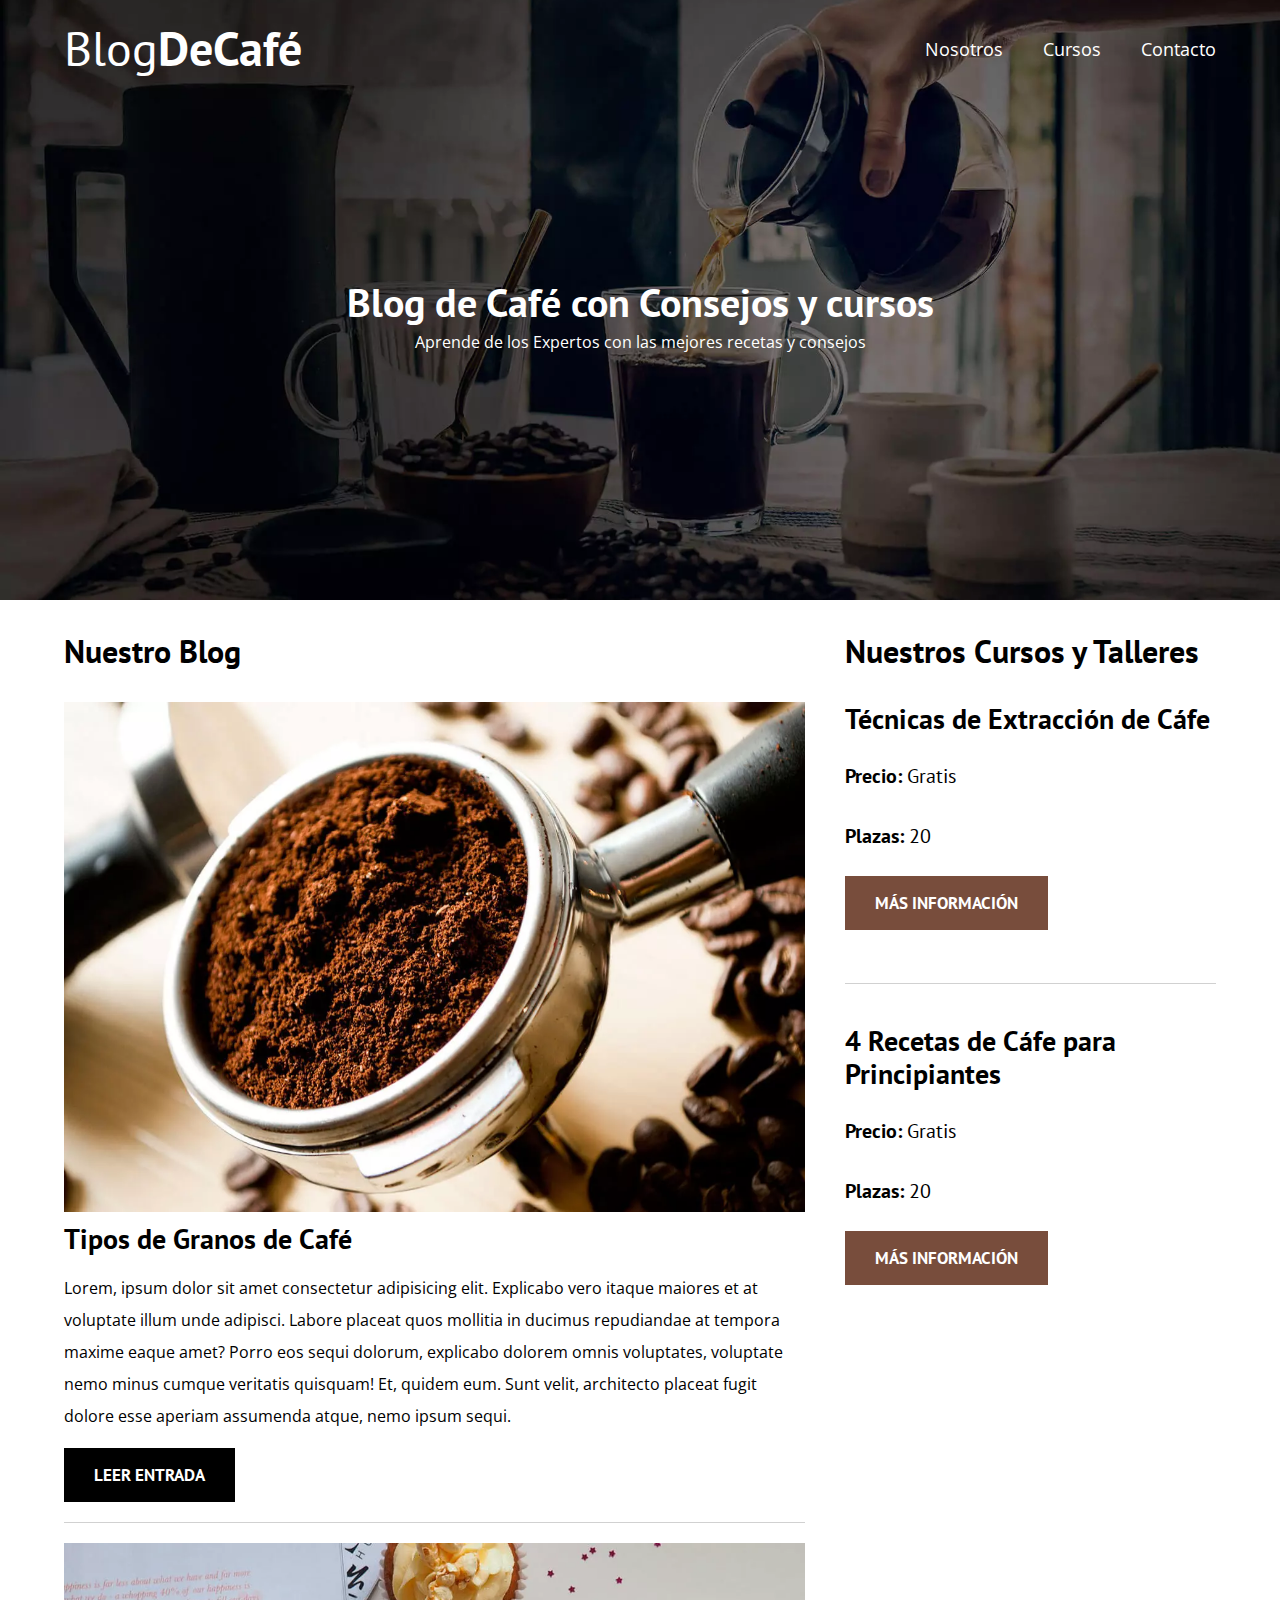
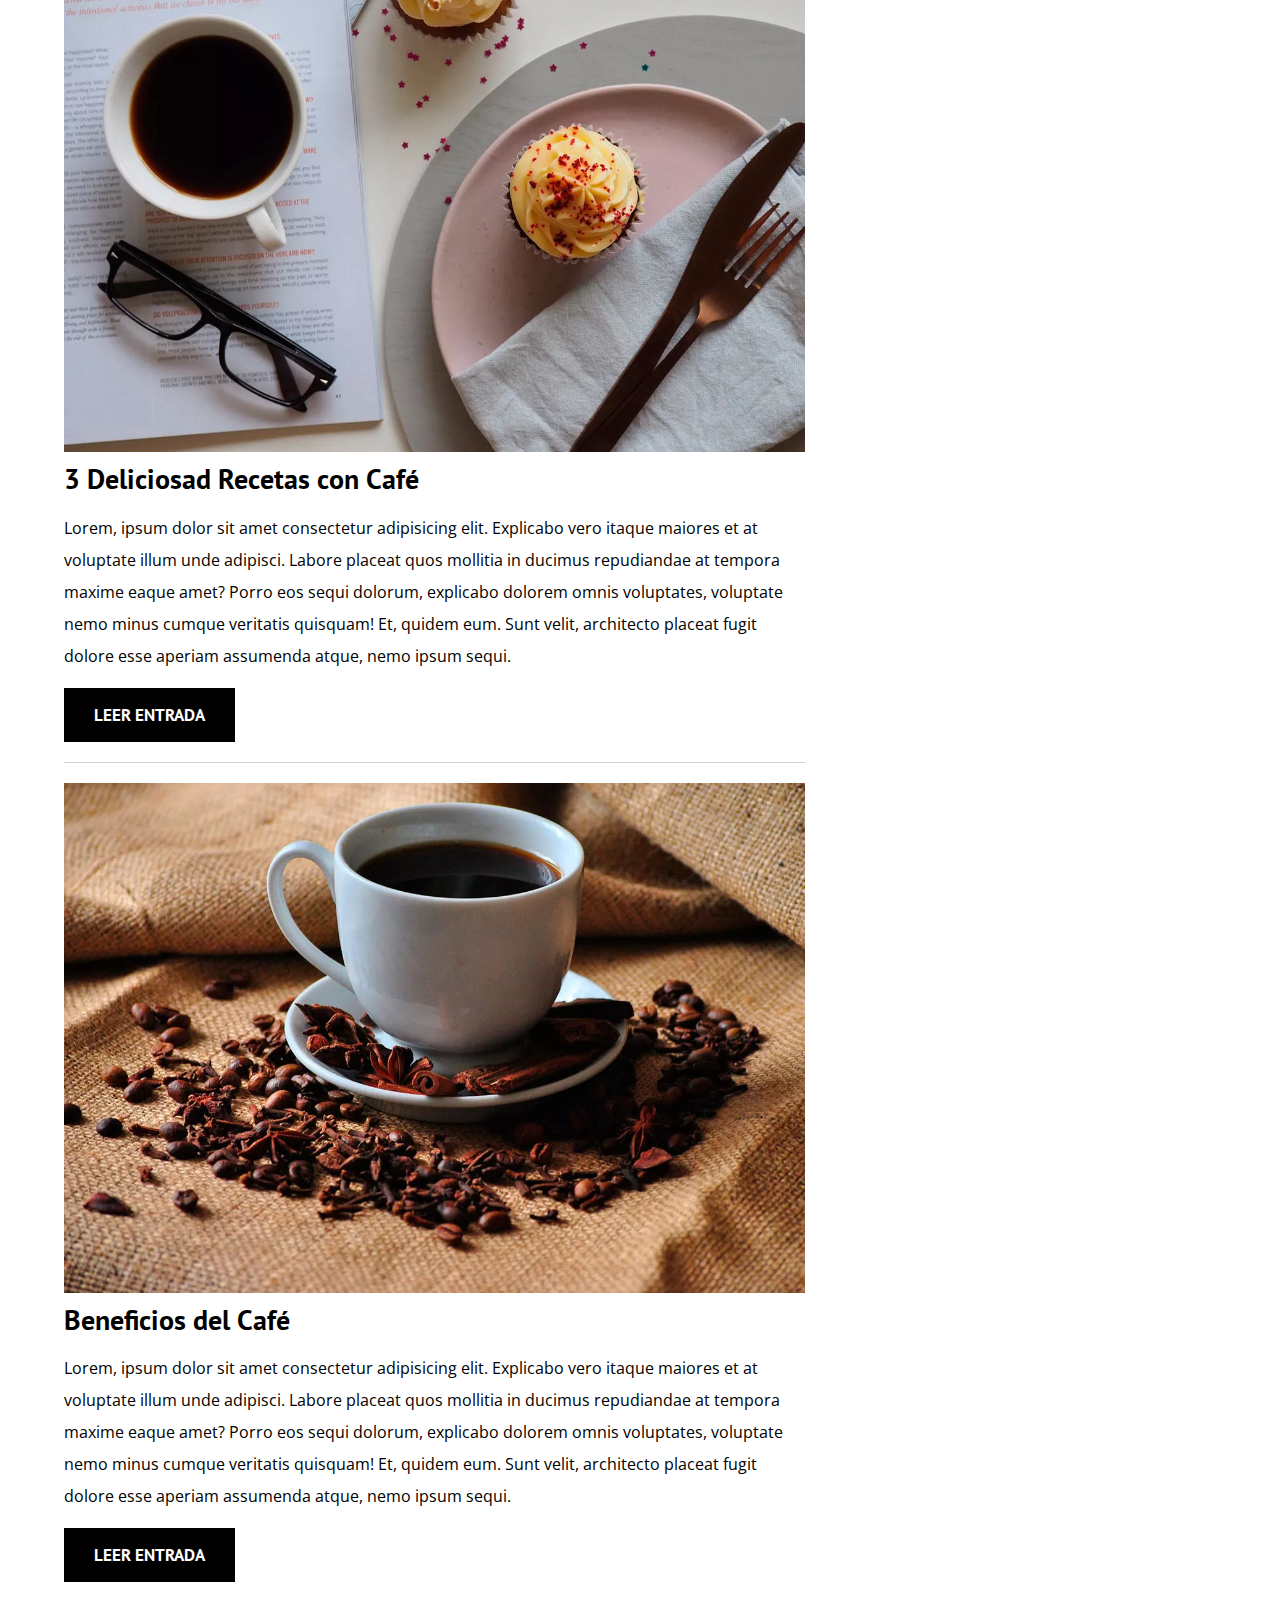
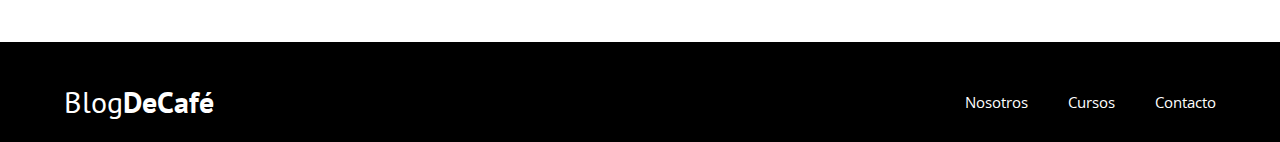
<file: index.html>
<!DOCTYPE html>
<html lang="en">
<head>
    <meta charset="UTF-8">
    <meta http-equiv="X-UA-Compatible" content="IE=edge">
    <meta name="viewport" content="width=device-width, initial-scale=1.0">
    <title>Blog de Café</title>
    <link rel="prefetch" href="nosotros.html" as="document">
    <link rel="preconnect" href="https://fonts.googleapis.com">
    <link rel="preconnect" href="https://fonts.gstatic.com" crossorigin>
    <link href="https://fonts.googleapis.com/css2?family=Open+Sans&family=PT+Sans:wght@400;700&display=swap" rel="stylesheet">
    <link rel="preload" href="https://fonts.googleapis.com/css2?family=Open+Sans&family=PT+Sans:wght@400;700&display=swap" crossorigin="crossorigin" as="font">
    <link rel="preload" href="css/normalize.css" as="stylesheet">
    <link rel="stylesheet" href="css/normalize.css">
    <link rel="preload" href="css/styles.css" as="stylesheet">
    <link rel="stylesheet" href="css/styles.css">
    <link rel="preload" href="img/blog1.webp" as="image">
</head>
<body>
    <!-- HEADER -->
    <header class="header">
        <div class="contenedor">
            <div class="barra">
                <a href="index.html" class="logo ">
                    <h1 class="logo__nombre no-margin centrar-texto">Blog<span class="logo__bold">DeCafé</span></h1>
                </a>
                <nav class="navegacion">
                    <a href="nosotros.html#nosotros" class="navegacion__enlace">Nosotros</a>
                    <a href="cursos.html#cursos" class="navegacion__enlace">Cursos</a>
                    <a href="contacto.html#form" class="navegacion__enlace">Contacto</a>
                </nav>
            </div>
        </div>
        <div class="header__texto">
            <h2 class="no-margin">Blog de Café con Consejos y cursos</h2>
            <p class="no-margin">Aprende de los Expertos con las mejores recetas y consejos</p>
        </div>
    </header>
    <!-- MAIN -->
    <div class="contenedor contenido-principal">
        <main class="blog">
            <h3>Nuestro Blog</h3>
            <article class="entrada">
                <div class="entrada__imagen">
                    <picture>
                        <source srcset="img/blog1.webp" loading="lazy" type="image/webp">
                        <img src="img/blog1.jpg" loading="lazy" alt="Imagen Blog">
                    </picture>
                </div>
                <div class="entrada__contenido">
                    <h4 class="no-margin">Tipos de Granos de Café</h4>
                    <p> Lorem, ipsum dolor sit amet consectetur adipisicing elit. Explicabo vero itaque maiores et at voluptate illum unde adipisci. Labore placeat quos mollitia in ducimus repudiandae at tempora maxime eaque amet?
                    Porro eos sequi dolorum, explicabo dolorem omnis voluptates, voluptate nemo minus cumque veritatis quisquam! Et, quidem eum. Sunt velit, architecto placeat fugit dolore esse aperiam assumenda atque, nemo ipsum sequi.</p>
                    <a href="entrada1.html#entrada1" class="boton boton--primario">Leer Entrada</a>
                </div>
            </article>
            <article class="entrada">
                <div class="entrada__imagen">
                    <picture>
                        <source srcset="img/blog2.webp" loading="lazy" type="image/webp">
                        <img src="img/blog2.jpg" loading="lazy" alt="Imagen Blog">
                    </picture>
                </div>
                <div class="entrada__contenido">
                    <h4 class="no-margin">3 Deliciosad Recetas con Café</h4>
                    <p> Lorem, ipsum dolor sit amet consectetur adipisicing elit. Explicabo vero itaque maiores et at voluptate illum unde adipisci. Labore placeat quos mollitia in ducimus repudiandae at tempora maxime eaque amet?
                    Porro eos sequi dolorum, explicabo dolorem omnis voluptates, voluptate nemo minus cumque veritatis quisquam! Et, quidem eum. Sunt velit, architecto placeat fugit dolore esse aperiam assumenda atque, nemo ipsum sequi.</p>
                    <a href="entrada2.html" class="boton boton--primario">Leer Entrada</a>
                </div>
            </article>
            <article class="entrada">
                <div class="entrada__imagen">
                    <picture>
                        <source srcset="img/blog3.webp" loading="lazy" type="image/webp">
                        <img src="img/blog3.jpg" loading="lazy" alt="Imagen Blog">
                    </picture>
                </div>
                <div class="entrada__contenido">
                    <h4 class="no-margin">Beneficios del Café</h4>
                    <p> Lorem, ipsum dolor sit amet consectetur adipisicing elit. Explicabo vero itaque maiores et at voluptate illum unde adipisci. Labore placeat quos mollitia in ducimus repudiandae at tempora maxime eaque amet?
                    Porro eos sequi dolorum, explicabo dolorem omnis voluptates, voluptate nemo minus cumque veritatis quisquam! Et, quidem eum. Sunt velit, architecto placeat fugit dolore esse aperiam assumenda atque, nemo ipsum sequi.</p>
                    <a href="entrada3.html" class="boton boton--primario">Leer Entrada</a>
                </div>
            </article>
        </main>
        <!-- ASIDE BAR -->
        <aside class="sidebar">
            <h3>Nuestros Cursos y Talleres</h3>
            <ul class="cursos no-padding">
                <li class="widget-curso">
                    <h4 class="no-margin">Técnicas de Extracción de Cáfe</h4>
                    <p class="widget-curso__label">Precio:
                        <span class="widget-curso__info">Gratis</span>
                    </p>
                    <p class="widget-curso__label">Plazas:
                        <span class="widget-curso__info">20</span>
                    </p>
                    <a href="cursos.html" class="boton boton--secundario">Más Información</a>
                </li>
                <li class="widget-curso">
                    <h4 class="no-margin">4 Recetas de Cáfe para Principiantes</h4>
                    <p class="widget-curso__label">Precio:
                        <span class="widget-curso__info">Gratis</span>
                    </p>
                    <p class="widget-curso__label">Plazas:
                        <span class="widget-curso__info">20</span>
                    </p> 
                    <a href="cursos.html" class="boton boton--secundario">Más Información</a>
                </li>
            </ul>
        </aside>
    </div>
    <!-- FOOTER -->
    <footer class="footer">
        <div class="contenedor">
            <div class="barra">
                <a href="index.html" class="logo ">
                    <h1 class="logo__nombre no-margin centrar-texto">Blog<span class="logo__bold">DeCafé</span></h1>
                </a>
                <nav class="navegacion">
                    <a href="nosotros.html#nosotros" class="navegacion__enlace">Nosotros</a>
                    <a href="cursos.html#cursos" class="navegacion__enlace">Cursos</a>
                    <a href="contacto.html#form" class="navegacion__enlace">Contacto</a>
                </nav>
            </div>
        </div>
    </footer>
    <script src="js/modernizer.js"></script>
</body>
</html>
</file>
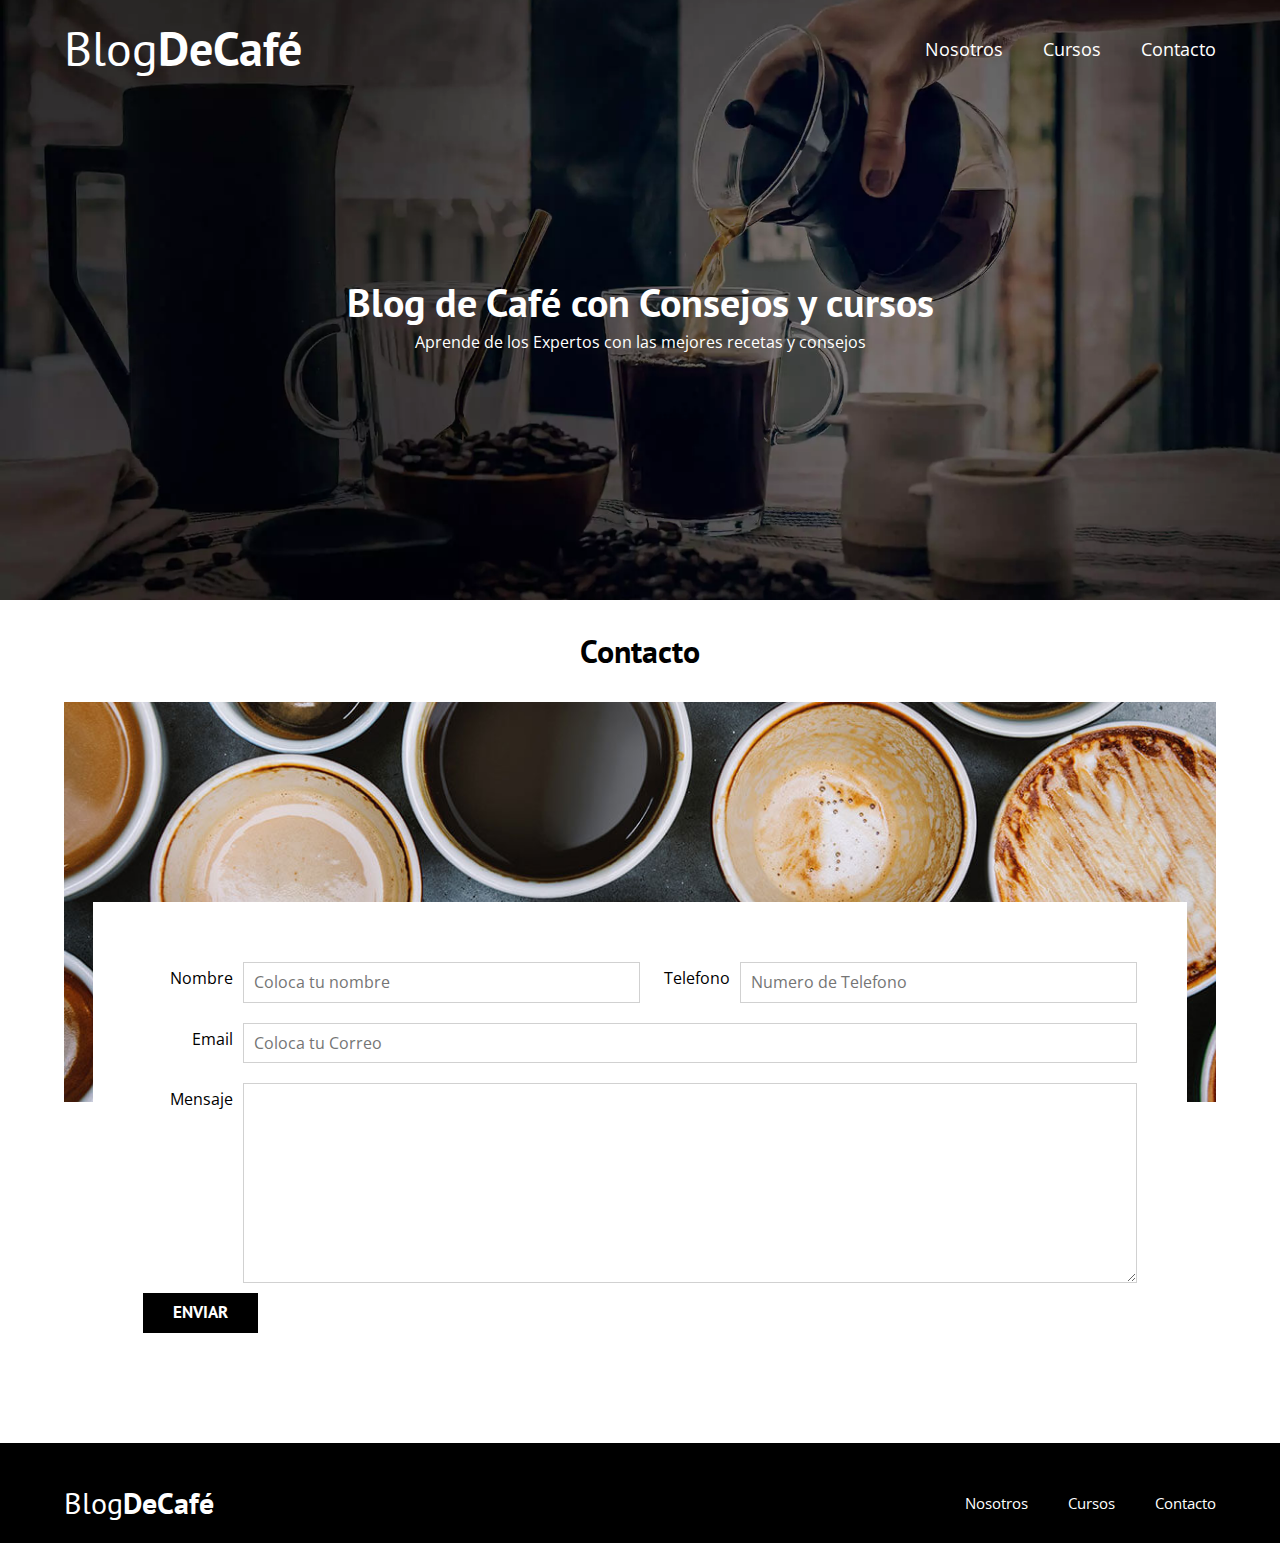
<file: contacto.html>
<!DOCTYPE html>
<html lang="en">
<head>
    <meta charset="UTF-8">
    <meta http-equiv="X-UA-Compatible" content="IE=edge">
    <meta name="viewport" content="width=device-width, initial-scale=1.0">
    <title>Contacto</title>
    <link rel="preconnect" href="https://fonts.googleapis.com">
    <link rel="preconnect" href="https://fonts.gstatic.com" crossorigin>
    <link href="https://fonts.googleapis.com/css2?family=Open+Sans&family=PT+Sans:wght@400;700&display=swap" rel="stylesheet">
    <link rel="preload" href="https://fonts.googleapis.com/css2?family=Open+Sans&family=PT+Sans:wght@400;700&display=swap" crossorigin="crossorigin" as="font">
    <link rel="preload" href="css/normalize.css" as="stylesheet">
    <link rel="stylesheet" href="css/normalize.css">
    <link rel="preload" href="css/styles.css" as="stylesheet">
    <link rel="stylesheet" href="css/styles.css">
</head>
<body>
    <!-- HEADER -->
    <header class="header">
        <div class="contenedor">
            <div class="barra">
                <a href="index.html" class="logo ">
                    <h1 class="logo__nombre no-margin centrar-texto">Blog<span class="logo__bold">DeCafé</span></h1>
                </a>
                <nav class="navegacion">
                    <a href="nosotros.html#nosotros" class="navegacion__enlace">Nosotros</a>
                    <a href="cursos.html#cursos" class="navegacion__enlace">Cursos</a>
                    <a href="contacto.html#form" class="navegacion__enlace">Contacto</a>
                </nav>
            </div>
        </div>
        <div class="header__texto">
            <h2 class="no-margin">Blog de Café con Consejos y cursos</h2>
            <p class="no-margin">Aprende de los Expertos con las mejores recetas y consejos</p>
        </div>
    </header>
    <!-- MAIN -->
    <main class="contenedor">
        <h3 class="centrar-texto" id="form">Contacto</h3>
        <div class="contacto-bg"></div>
        <form action="" class="formulario">
            <div class="campo">
                <label class="campo__label" for="name">Nombre</label>
                <input
                    class="campo__field"
                    type="text" 
                    name="inputNombre" 
                    id="name" 
                    placeholder="Coloca tu nombre"
                >
            </div>
            <div class="campo">
                <label class="campo__label" for="telefono">Telefono</label>
                <input
                    class="campo__field"
                    type="number" 
                    name="inputNumber" 
                    id="telefono"
                    placeholder="Numero de Telefono"
                >

            </div>           
             <div class="campo campo--mail">
                <label class="campo__label" for="mail">Email</label>
                <input 
                    class="campo__field"
                    type="email" 
                    name="inputMail" 
                    id="mail" 
                    placeholder="Coloca tu Correo"
                >
            </div>
            <div class="campo campo--textArea">
                <label class="campo__label" for="mensaje">Mensaje</label>
                <textarea 
                    class=" campo__field campo__field--textArea"
                    name="textMensaje" 
                    id="mensaje" 
                    cols="30" 
                    rows="10" 
                    placeholder="Dejanos tu mensaje en esta area"
                >
                </textarea>
            </div>
            <div>
                <input type="submit" value="Enviar" class="boton boton--primario">
            </div>
        </form>
        
    </main>
            
    <!-- FOOTER -->
    <footer class="footer">
        <div class="contenedor">
            <div class="barra">
                <a href="index.html" class="logo ">
                    <h1 class="logo__nombre no-margin centrar-texto">Blog<span class="logo__bold">DeCafé</span></h1>
                </a>
                <nav class="navegacion">
                    <a href="nosotros.html#nosotros" class="navegacion__enlace">Nosotros</a>
                    <a href="cursos.html#cursos" class="navegacion__enlace">Cursos</a>
                    <a href="contacto.html#form" class="navegacion__enlace">Contacto</a>
                </nav>
            </div>
        </div>
    </footer>
    <script src="js/modernizer.js"></script>
</body>
</html>
</file>
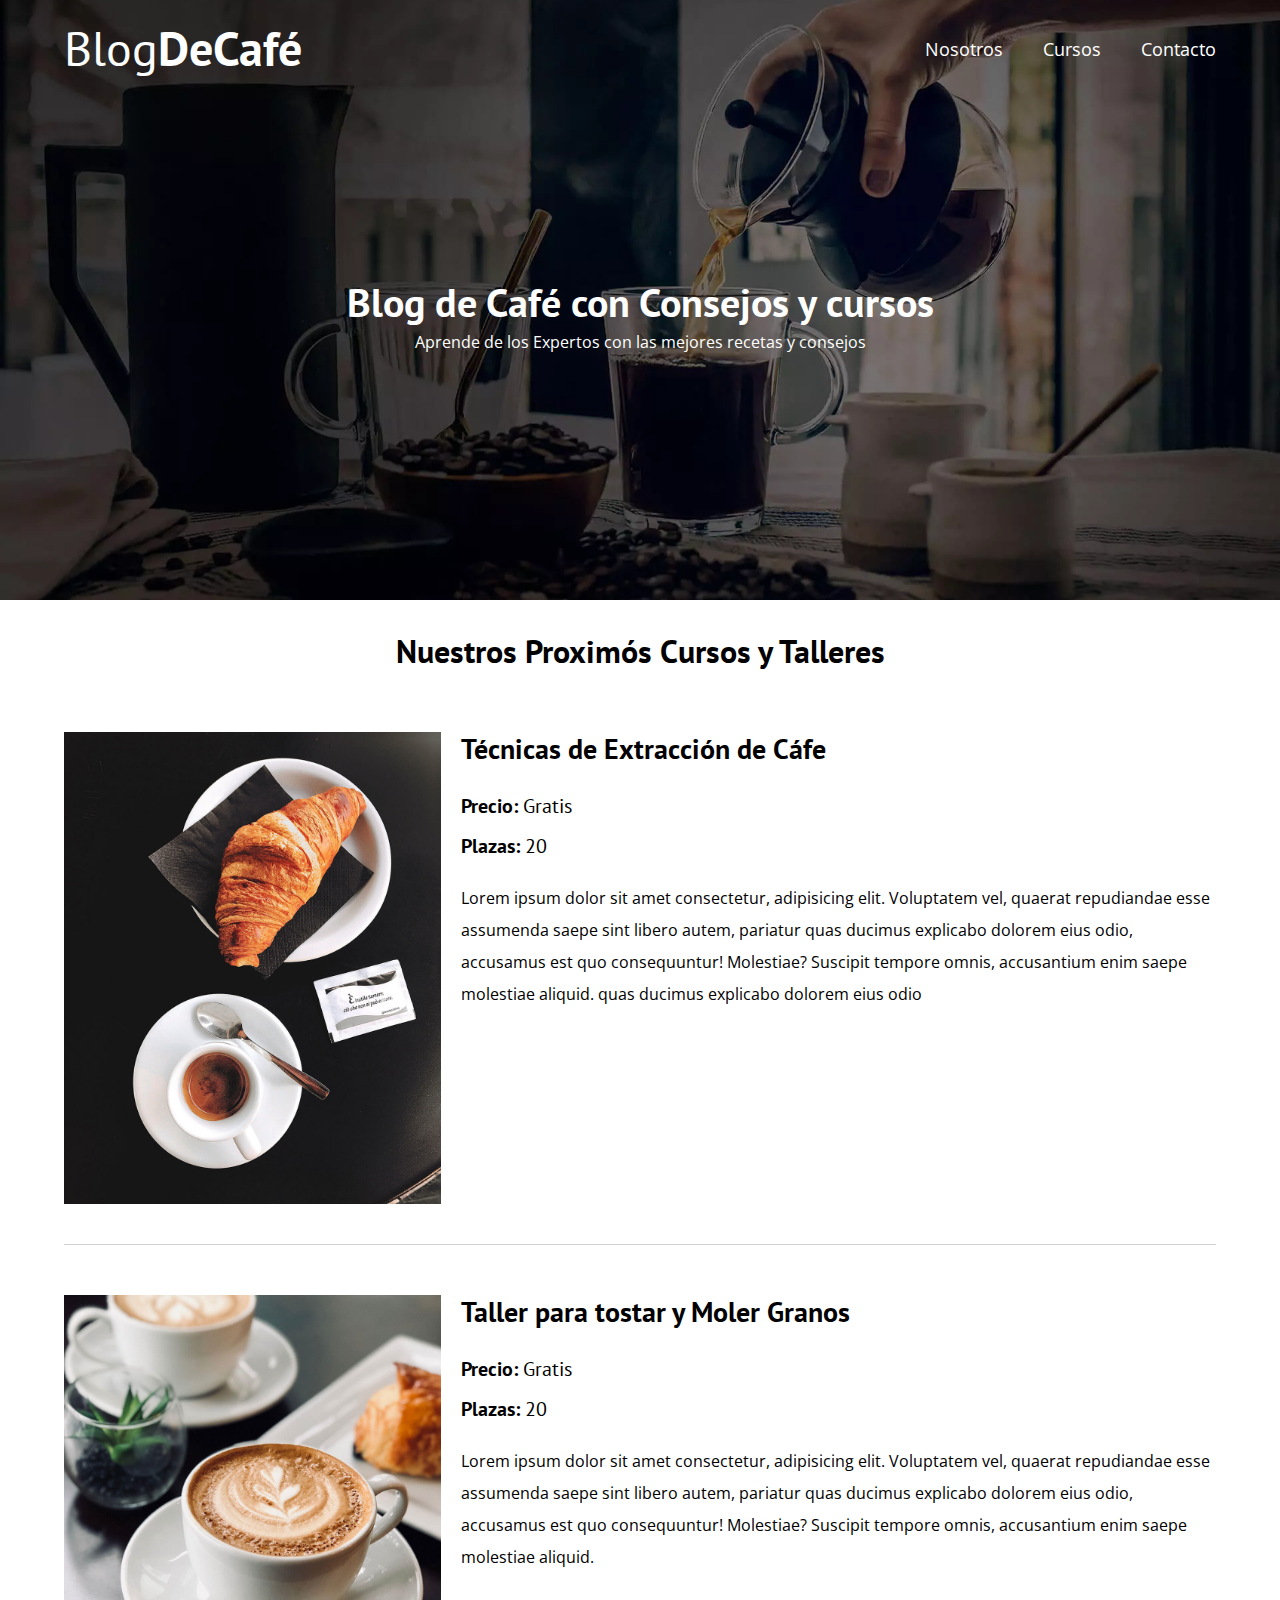
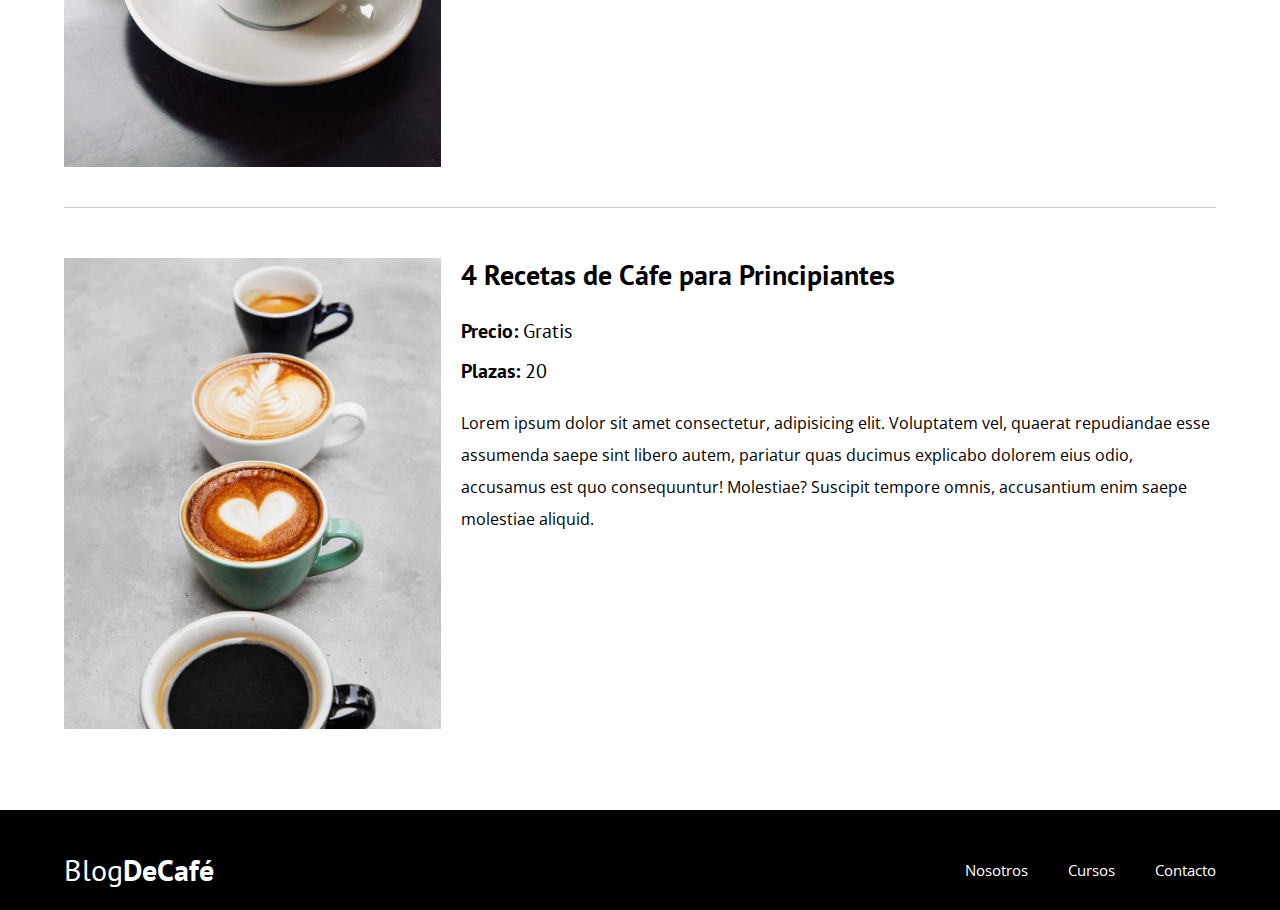
<file: cursos.html>
<!DOCTYPE html>
<html lang="en">
<head>
    <meta charset="UTF-8">
    <meta http-equiv="X-UA-Compatible" content="IE=edge">
    <meta name="viewport" content="width=device-width, initial-scale=1.0">
    <title>Cursos</title>
    <link rel="preconnect" href="https://fonts.googleapis.com">
    <link rel="preconnect" href="https://fonts.gstatic.com" crossorigin>
    <link href="https://fonts.googleapis.com/css2?family=Open+Sans&family=PT+Sans:wght@400;700&display=swap" rel="stylesheet">
    <link rel="preload" href="https://fonts.googleapis.com/css2?family=Open+Sans&family=PT+Sans:wght@400;700&display=swap" crossorigin="crossorigin" as="font">
    <link rel="preload" href="css/normalize.css" as="stylesheet">
    <link rel="stylesheet" href="css/normalize.css">
    <link rel="preload" href="css/styles.css" as="stylesheet">
    <link rel="stylesheet" href="css/styles.css">
</head>
<body>
    <!-- HEADER -->
    <header class="header">
        <div class="contenedor">
            <div class="barra">
                <a href="index.html" class="logo ">
                    <h1 class="logo__nombre no-margin centrar-texto">Blog<span class="logo__bold">DeCafé</span></h1>
                </a>
                <nav class="navegacion">
                    <a href="nosotros.html#nosotros" class="navegacion__enlace">Nosotros</a>
                    <a href="cursos.html#cursos" class="navegacion__enlace">Cursos</a>
                    <a href="contacto.html#form" class="navegacion__enlace">Contacto</a>
                </nav>
            </div>
        </div>
        <div class="header__texto">
            <h2 class="no-margin">Blog de Café con Consejos y cursos</h2>
            <p class="no-margin">Aprende de los Expertos con las mejores recetas y consejos</p>
        </div>
    </header>
    <!-- MAIN -->
    <main class="contenedor">
        <h3 class="centrar-texto" id="cursos">Nuestros Proximós Cursos y Talleres</h3>
           <div class="cursos">
               <div class="curso__informacion">
                    <div class="cursos__imagen">
                        <img src="img/curso1.jpg" loading="lazy" alt="Imagen del Curso 1" class="cursos-imagen">
                    </div>
                    <div class="curso__texto">
                        <h4 class="no-margin">Técnicas de Extracción de Cáfe</h4>
                        <p class="curso__label">Precio:
                            <span class="curso__info">Gratis</span>
                        </p>
                        <p class="curso__label">Plazas:
                            <span class="curso__info">20</span>
                        </p>
                        <p class="curso__descripcion">Lorem ipsum dolor sit amet consectetur, adipisicing elit. Voluptatem vel, quaerat repudiandae esse assumenda saepe sint libero autem, pariatur quas ducimus explicabo dolorem eius odio, accusamus est quo consequuntur! Molestiae?
                        Suscipit tempore omnis, accusantium enim saepe molestiae aliquid. quas ducimus
                        explicabo dolorem eius odio</p>
                    </div>
                </div> <!--CIERRA DIV CURSO__INFORMACION 1-->
                <div class="curso__informacion">
                    <div class="cursos__imagen">
                        <img src="img/curso2.jpg" loading="lazy" alt="Imagen del Curso 2" class="cursos-imagen">
                    </div>
                    <div class="curso__texto">
                        <h4 class="no-margin">Taller para tostar y Moler Granos</h4>
                            <p class="curso__label">Precio:
                                <span class="curso__info">Gratis</span>
                            </p>
                            <p class="curso__label">Plazas:
                                <span class="curso__info">20</span>
                            </p> 
                            <p class="curso__descripcion">Lorem ipsum dolor sit amet consectetur, adipisicing elit. Voluptatem vel, quaerat repudiandae esse assumenda saepe sint libero autem, pariatur quas ducimus explicabo dolorem eius odio, accusamus est quo consequuntur! Molestiae?
                            Suscipit tempore omnis, accusantium enim saepe molestiae aliquid.</p>
                    </div>
                </div> <!--CIERRA DIV CURSO__INFORMACION 2-->
                <div class="curso__informacion">
                    <div class="cursos__imagen">
                        <img src="img/curso3.jpg" loading="lazy" alt="Imagen del Curso 3" class="cursos-imagen">
                    </div>
                    <div class="curso__texto">
                        <h4 class="no-margin">4 Recetas de Cáfe para Principiantes</h4>
                        <p class="curso__label">Precio:
                            <span class="curso__info">Gratis</span>
                        </p>
                        <p class="curso__label">Plazas:
                            <span class="curso__info">20</span>
                        </p> 
                        <p class="curso__descripcion">Lorem ipsum dolor sit amet consectetur, adipisicing elit. Voluptatem vel, quaerat repudiandae esse assumenda saepe sint libero autem, pariatur quas ducimus explicabo dolorem eius odio, accusamus est quo consequuntur! Molestiae?
                        Suscipit tempore omnis, accusantium enim saepe molestiae aliquid.</p>
                    </div>
                </div> <!--CIERRA DIV CURSO__INFORMACION 3-->
            </div> <!--CIERRA DIV CURSO-->
        
    </main>
            
    <!-- FOOTER -->
    <footer class="footer">
        <div class="contenedor">
            <div class="barra">
                <a href="index.html" class="logo ">
                    <h1 class="logo__nombre no-margin centrar-texto">Blog<span class="logo__bold">DeCafé</span></h1>
                </a>
                <nav class="navegacion">
                    <a href="nosotros.html#nosotros" class="navegacion__enlace">Nosotros</a>
                    <a href="cursos.html#cursos" class="navegacion__enlace">Cursos</a>
                    <a href="contacto.html#form" class="navegacion__enlace">Contacto</a>
                </nav>
            </div>
        </div>
    </footer>
    <script src="js/modernizer.js"></script>
</body>
</html>
</file>
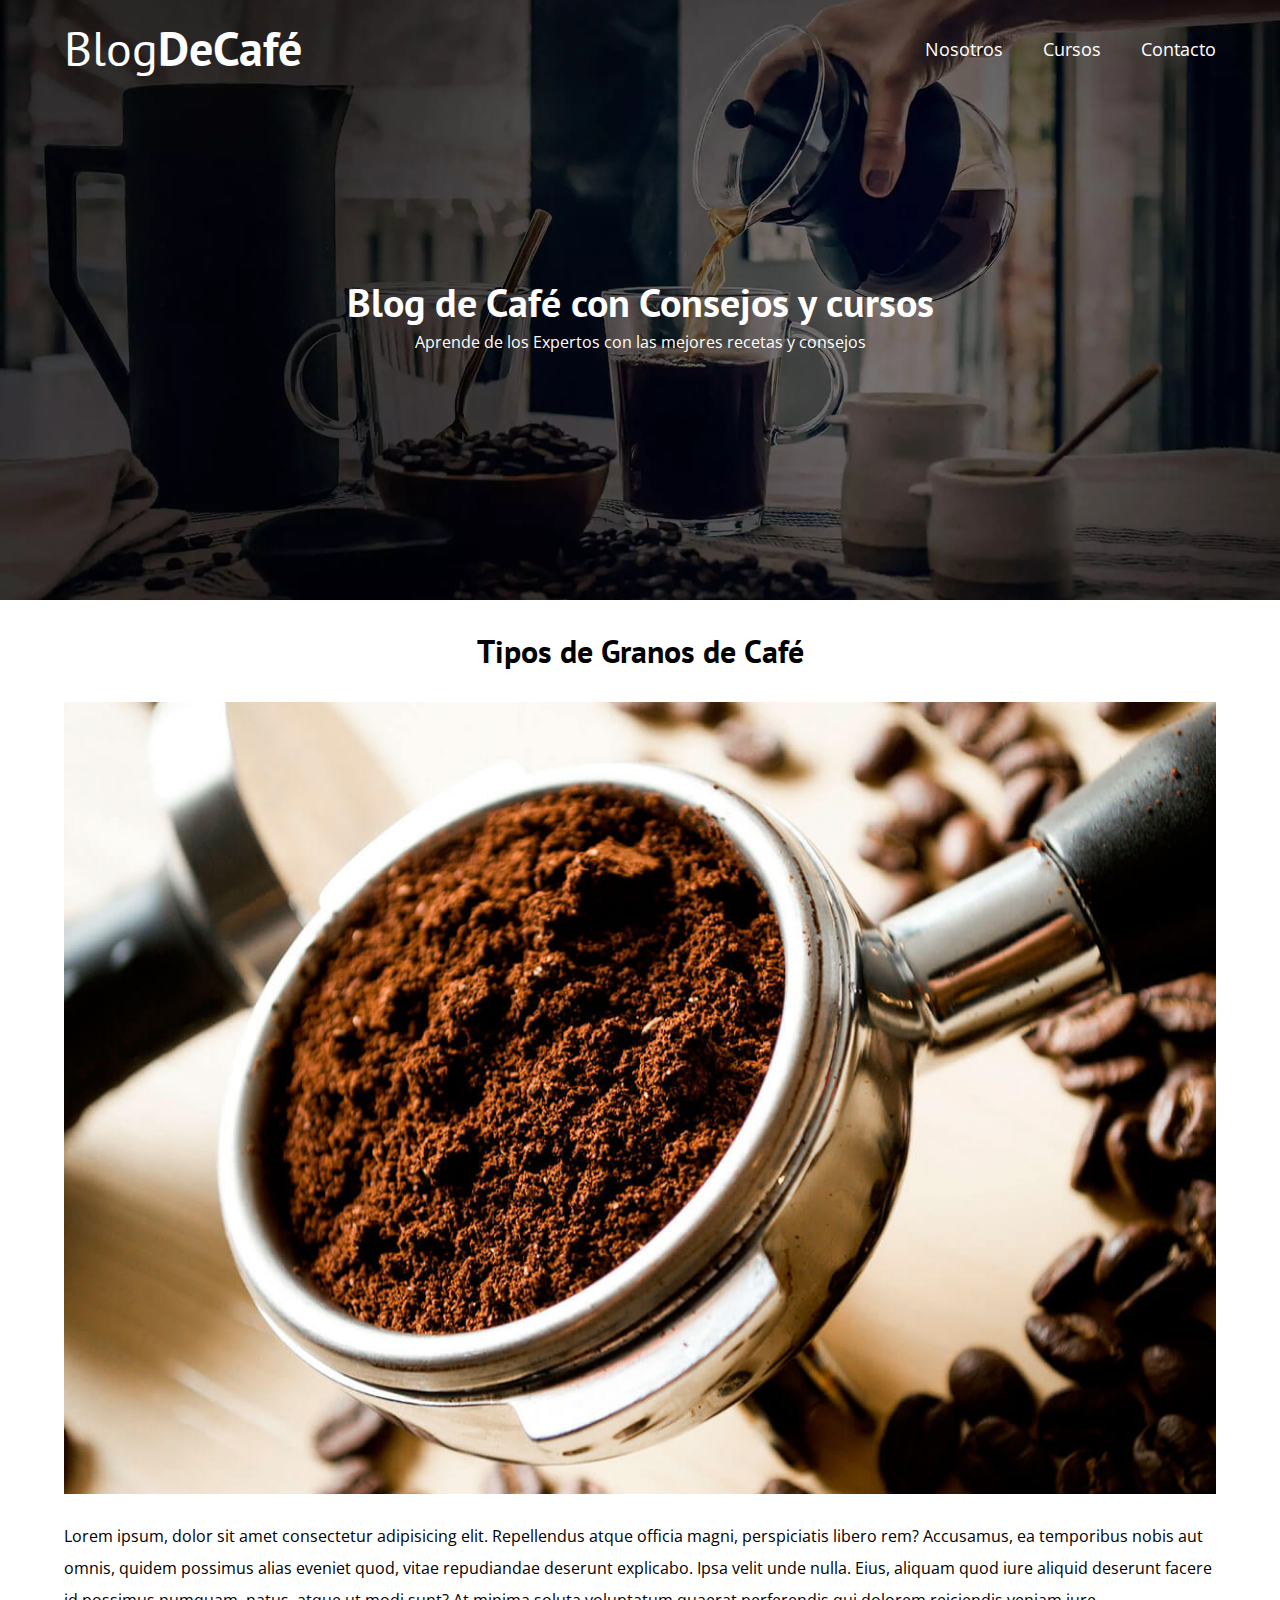
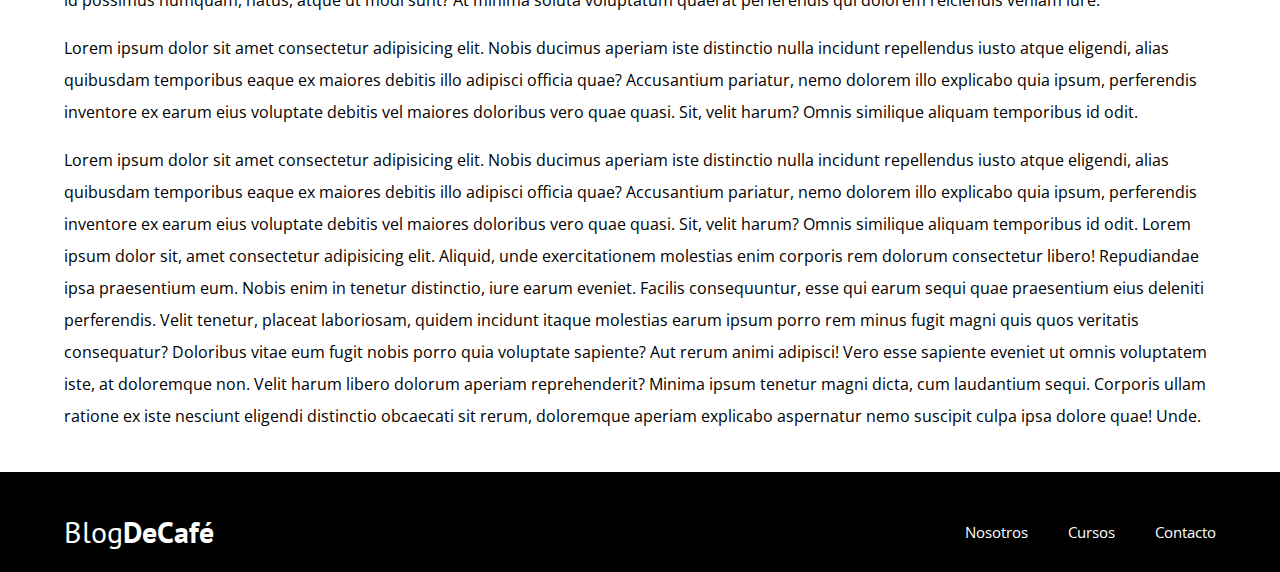
<file: entrada1.html>
<!DOCTYPE html>
<html lang="en">
<head>
    <meta charset="UTF-8">
    <meta http-equiv="X-UA-Compatible" content="IE=edge">
    <meta name="viewport" content="width=device-width, initial-scale=1.0">
    <title>Tipos de Granos de Café</title>
    <link rel="preconnect" href="https://fonts.googleapis.com">
    <link rel="preconnect" href="https://fonts.gstatic.com" crossorigin>
    <link href="https://fonts.googleapis.com/css2?family=Open+Sans&family=PT+Sans:wght@400;700&display=swap" rel="stylesheet">
    <link rel="stylesheet" href="css/normalize.css" as="stylesheet">
    <link rel="stylesheet" href="css/normalize.css">
    <link rel="stylesheet" href="css/styles.css" as="stylesheet">
    <link rel="stylesheet" href="css/styles.css">
</head>
<body>
    <!-- HEADER -->
    <header class="header">
        <div class="contenedor">
            <div class="barra">
                <a href="index.html" class="logo ">
                    <h1 class="logo__nombre no-margin centrar-texto">Blog<span class="logo__bold">DeCafé</span></h1>
                </a>
                <nav class="navegacion">
                    <a href="nosotros.html#nosotros" class="navegacion__enlace">Nosotros</a>
                    <a href="cursos.html#cursos" class="navegacion__enlace">Cursos</a>
                    <a href="contacto.html#form" class="navegacion__enlace">Contacto</a>
                </nav>
            </div>
        </div>
        <div class="header__texto">
            <h2 class="no-margin">Blog de Café con Consejos y cursos</h2>
            <p class="no-margin" id="entrada1">Aprende de los Expertos con las mejores recetas y consejos</p>
        </div>
    </header>
    <!-- MAIN -->
    <main class="contenedor">
        <h3 class="centrar-texto" >Tipos de Granos de Café</h3>
        
        <div class="blog">
            <div class="blog__imagen">
                <img src="img/blog1.jpg" alt="imagen del Blog 1" class="imagen">
            </div>
            <div class="blog__informacion">
                <p class="texto">
                    Lorem ipsum, dolor sit amet consectetur adipisicing elit. Repellendus atque officia magni, perspiciatis libero rem? Accusamus, ea temporibus nobis aut omnis, quidem possimus alias eveniet quod, vitae repudiandae deserunt explicabo.
                    Ipsa velit unde nulla. Eius, aliquam quod iure aliquid deserunt facere id possimus numquam, natus, atque ut modi sunt? At minima soluta voluptatum quaerat perferendis qui dolorem reiciendis veniam iure.</p>
                <p class="texto">
                    Lorem ipsum dolor sit amet consectetur adipisicing elit. Nobis ducimus aperiam iste distinctio nulla incidunt repellendus iusto atque eligendi, alias quibusdam temporibus eaque ex maiores debitis illo adipisci officia quae?
                    Accusantium pariatur, nemo dolorem illo explicabo quia ipsum, perferendis inventore ex earum eius voluptate debitis vel maiores doloribus vero quae quasi. Sit, velit harum? Omnis similique aliquam temporibus id odit.
                </p>
                <p class="texto">
                    Lorem ipsum dolor sit amet consectetur adipisicing elit. Nobis ducimus aperiam iste distinctio nulla incidunt repellendus iusto atque eligendi, alias quibusdam temporibus eaque ex maiores debitis illo adipisci officia quae?
                    Accusantium pariatur, nemo dolorem illo explicabo quia ipsum, perferendis inventore ex earum eius voluptate debitis vel maiores doloribus vero quae quasi. Sit, velit harum? Omnis similique aliquam temporibus id odit.
                    Lorem ipsum dolor sit, amet consectetur adipisicing elit. Aliquid, unde exercitationem molestias enim corporis rem dolorum consectetur libero! Repudiandae ipsa praesentium eum. Nobis enim in tenetur distinctio, iure earum eveniet.
                    Facilis consequuntur, esse qui earum sequi quae praesentium eius deleniti perferendis. Velit tenetur, placeat laboriosam, quidem incidunt itaque molestias earum ipsum porro rem minus fugit magni quis quos veritatis consequatur?
                    Doloribus vitae eum fugit nobis porro quia voluptate sapiente? Aut rerum animi adipisci! Vero esse sapiente eveniet ut omnis voluptatem iste, at doloremque non. Velit harum libero dolorum aperiam reprehenderit?
                    Minima ipsum tenetur magni dicta, cum laudantium sequi. Corporis ullam ratione ex iste nesciunt eligendi distinctio obcaecati sit rerum, doloremque aperiam explicabo aspernatur nemo suscipit culpa ipsa dolore quae! Unde.
                </p>
            </div>
        </div>
    </main>
            
    <!-- FOOTER -->
    <footer class="footer">
        <div class="contenedor">
            <div class="barra">
                <a href="index.html" class="logo ">
                    <h1 class="logo__nombre no-margin centrar-texto">Blog<span class="logo__bold">DeCafé</span></h1>
                </a>
                <nav class="navegacion">
                    <a href="nosotros.html#nosotros" class="navegacion__enlace">Nosotros</a>
                    <a href="cursos.html#cursos" class="navegacion__enlace">Cursos</a>
                    <a href="contacto.html#form" class="navegacion__enlace">Contacto</a>
                </nav>
            </div>
        </div>
    </footer>
    <script src="js/modernizer.js"></script>
</body>
</html>
</file>
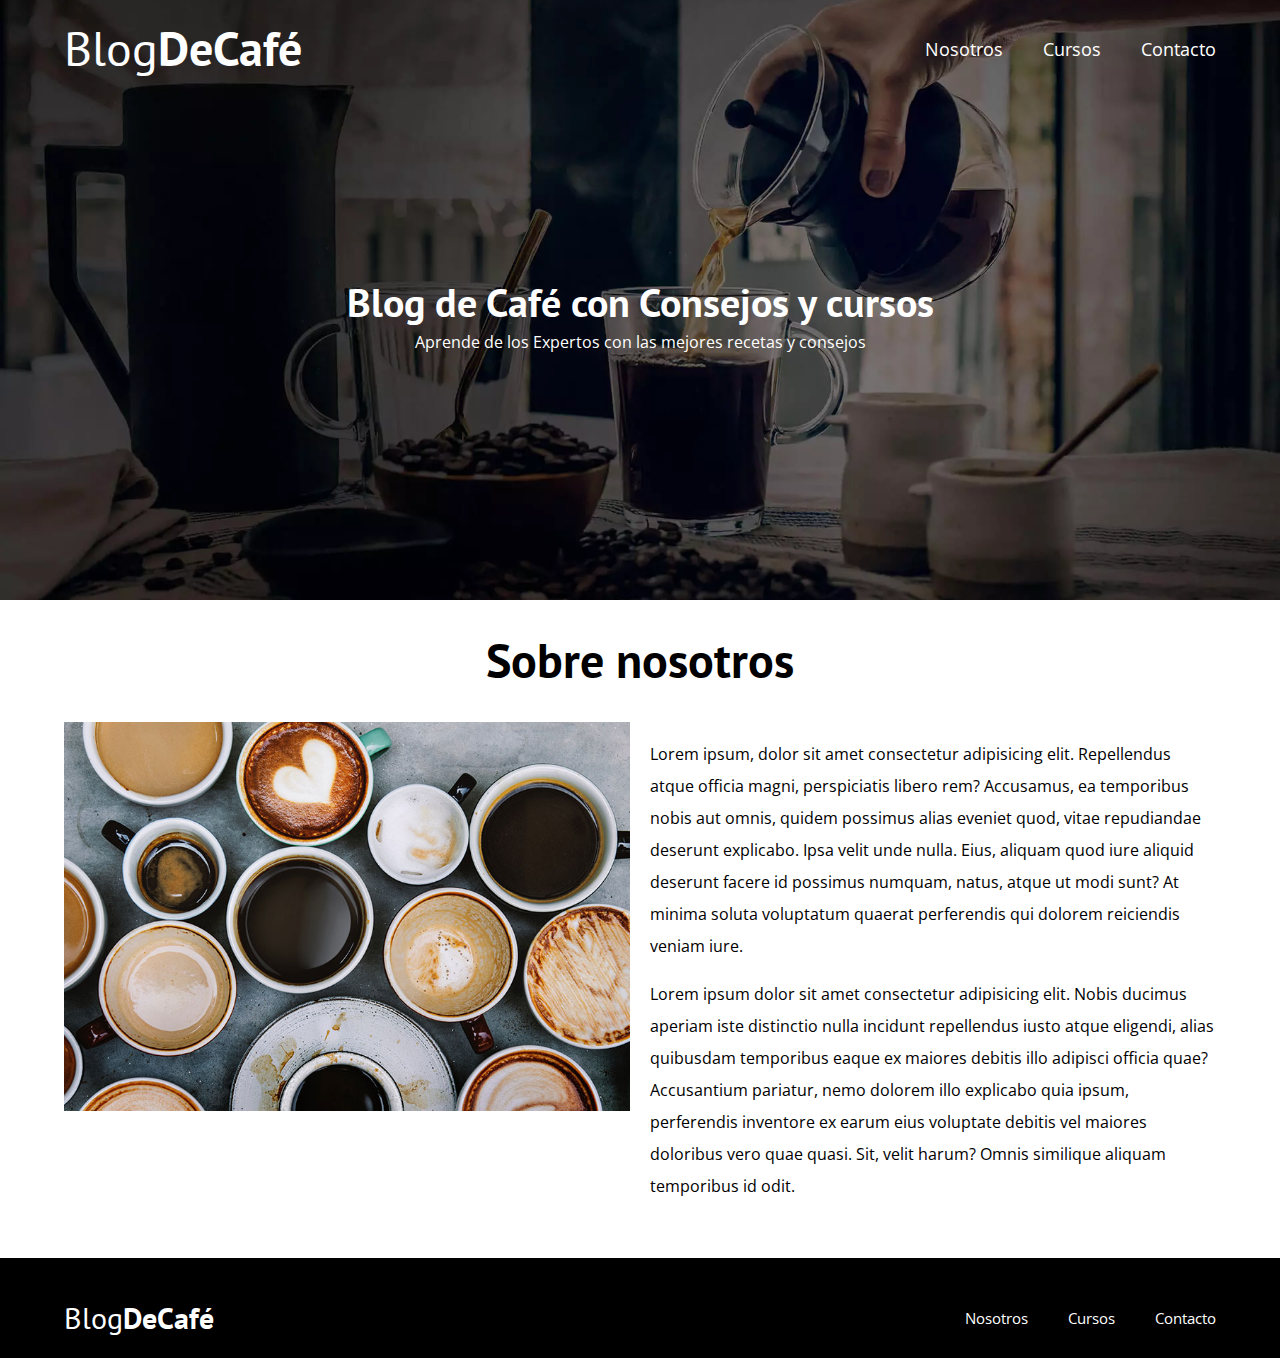
<file: nosotros.html>
<!DOCTYPE html>
<html lang="en">
<head>
    <meta charset="UTF-8">
    <meta http-equiv="X-UA-Compatible" content="IE=edge">
    <meta name="viewport" content="width=device-width, initial-scale=1.0">
    <title>Sobre Nosotros</title>
    <link rel="preconnect" href="https://fonts.googleapis.com">
    <link rel="preconnect" href="https://fonts.gstatic.com" crossorigin>
    <link href="https://fonts.googleapis.com/css2?family=Open+Sans&family=PT+Sans:wght@400;700&display=swap" rel="stylesheet">
    <link rel="stylesheet" href="css/normalize.css" as="stylesheet">
    <link rel="stylesheet" href="css/normalize.css">
    <link rel="stylesheet" href="css/styles.css" as="stylesheet">
    <link rel="stylesheet" href="css/styles.css">
</head>
<body>
    <!-- HEADER -->
    <header class="header">
        <div class="contenedor">
            <div class="barra">
                <a href="index.html" class="logo ">
                    <h1 class="logo__nombre no-margin centrar-texto">Blog<span class="logo__bold">DeCafé</span></h1>
                </a>
                <nav class="navegacion">
                    <a href="nosotros.html#nosotros" class="navegacion__enlace">Nosotros</a>
                    <a href="cursos.html#cursos" class="navegacion__enlace">Cursos</a>
                    <a href="contacto.html#form" class="navegacion__enlace">Contacto</a>
                </nav>
            </div>
        </div>
        <div class="header__texto">
            <h2 class="no-margin">Blog de Café con Consejos y cursos</h2>
            <p class="no-margin">Aprende de los Expertos con las mejores recetas y consejos</p>
        </div>
    </header>
    <!-- MAIN -->
    <main class="contenedor" >
        <h1 class="centrar-texto" id="nosotros">Sobre nosotros</h1>
        
        <div class="sobre-nosotros">
            <div class="sobre-nosotros__imagen">
                <img src="img/nosotros.jpg" alt="imagen Nosotros" class="imagen nosotros">
            </div>
            <div class="sobre-nosotros__texto">
                <p class="texto">
                    Lorem ipsum, dolor sit amet consectetur adipisicing elit. Repellendus atque officia magni, perspiciatis libero rem? Accusamus, ea temporibus nobis aut omnis, quidem possimus alias eveniet quod, vitae repudiandae deserunt explicabo.
                    Ipsa velit unde nulla. Eius, aliquam quod iure aliquid deserunt facere id possimus numquam, natus, atque ut modi sunt? At minima soluta voluptatum quaerat perferendis qui dolorem reiciendis veniam iure.</p>
                    <p class="texto">
                        Lorem ipsum dolor sit amet consectetur adipisicing elit. Nobis ducimus aperiam iste distinctio nulla incidunt repellendus iusto atque eligendi, alias quibusdam temporibus eaque ex maiores debitis illo adipisci officia quae?
                        Accusantium pariatur, nemo dolorem illo explicabo quia ipsum, perferendis inventore ex earum eius voluptate debitis vel maiores doloribus vero quae quasi. Sit, velit harum? Omnis similique aliquam temporibus id odit.
                    </p>
                </div>
            </div>
        </main>
            
    <!-- FOOTER -->
    <footer class="footer">
        <div class="contenedor">
            <div class="barra">
                <a href="index.html" class="logo ">
                    <h1 class="logo__nombre no-margin centrar-texto">Blog<span class="logo__bold">DeCafé</span></h1>
                </a>
                <nav class="navegacion">
                    <a href="nosotros.html#nosotros" class="navegacion__enlace">Nosotros</a>
                    <a href="cursos.html#cursos" class="navegacion__enlace">Cursos</a>
                    <a href="contacto.html#form" class="navegacion__enlace">Contacto</a>
                </nav>
            </div>
        </div>
    </footer>
    <script src="js/modernizer.js"></script>
</body>
</html>
</file>
<file: css/styles.css>
:root{
    --fontParrafos: 'Open Sans', sans-serif;
    --fontHeading: 'PT Sans', sans-serif;

    --Primario: #784D3C;
    --Blanco: #fff;
    --Negro: #000;
    --Gris: #d1d1d1;
}

html{
    box-sizing: border-box;
    font-size: 62.5%;
}

*, *::after, *::before{
    box-sizing: inherit;
}

body{
    font-family: var(--fontParrafos);
    line-height: 2;
    font-size: 1.6rem;
}

/* Globales */
.contenedor{
    width: min(90%, 120rem);
    margin: 0 auto;
}

a {
    text-decoration: none;
}

h1, h2, h3, h4{
    font-family: var(--fontHeading);
    line-height: 1.2;
}

h1{
    font-size: 4.8rem;
}

h2{
    font-size: 4rem;
}

h3{
    font-size: 3.2rem;
}

h4{
    font-size: 2.8rem;
}

img{
    max-width: 100%;
}

ul{
    list-style: none;
}

/* Utiledades */
.no-margin{
    margin: 0;
}

.no-padding{
    padding: 0;
}

.centrar-texto{
    text-align: center;
}

/* HEADER */
.webp .header{
    background-image: url(../img/banner.webp);
}

.no-webp .header{
    background-image: url(../img/banner.jpg);
}

.header{
    height: 60rem;
    background-repeat: no-repeat;
    background-size: cover;
    background-position: center center;
}

.header__texto{
    color: var(--Blanco);
    margin-top: 5rem;
    text-align: center;
}

@media (min-width: 580px) {
    .header__texto{
        margin-top: 20rem;
    }
    
}

/* NAVEGACION */
.logo{
    color: var(--Blanco);
}

.logo__nombre{
    font-weight: 400;
}

.logo__bold{
    font-weight: 700;
}

.barra{
    padding-top: 2rem;
}

@media (min-width: 580px) {
    .barra{
        display: flex;
        justify-content: space-between;
        align-items: center;
    }
    .navegacion{
        gap: 2rem;
        display: flex;
    }
    .navegacion__enlace{
        margin-right: 2rem;
    }

    .navegacion__enlace:last-of-type{
        margin-right: 0;
    }
}

.navegacion__enlace{
    display: block;
    color: var(--Blanco);
    font-size: 1.8rem;
    text-align: center;
}

/* CONTENIDO PRINCIPAL INDEX */
@media (min-width: 768px) {
    .contenido-principal{
        display: grid;
        grid-template-columns: 2fr 1fr;
        column-gap: 4rem;
    }
}

.entrada{
    border-bottom: 1px solid var(--Gris);
    margin-bottom: 2rem;
}

.entrada:last-child{
    border-bottom: none;
    margin-bottom: 0;
}

.boton{
    display: block;
    padding: 1rem 3rem;
    font-family: var(--fontHeading);
    color: var(--Blanco);
    text-align: center;
    text-transform: uppercase;
    font-size: 1.7rem;
    font-weight: 700;
    margin-bottom: 2rem;
    border: none;
}

.boton:hover{
    cursor: pointer;
}


@media (min-width: 768px) {
    .boton{
        display: inline-block;
    }
}

.boton--primario{
    background-color: var(--Negro);
}

.boton--primario:hover{
    background-color: #222;
}

.boton--secundario{
    background-color: var(--Primario);
}

.boton--secundario:hover{
    background-color: #663c2d;
}

/* ASIDE BAR INDEX */
.widget-curso{
    border-bottom: 1px solid var(--Gris);
    margin-bottom: 2rem;
}

.widget-curso:last-child{
    border: none;
    margin: none;

}

.widget-curso__label{
    font-family: var(--fontHeading);
    font-weight: 700;
    font-size: 2rem;
}

.widget-curso__info{
    font-weight: 400;
}

/* FOOTER */
.footer{
    height: auto;
    background-color: var(--Negro);
    display: flex;
    align-items: center;
    padding: 3rem 0;
    margin-top: 4rem;
}

@media (min-width: 580px) {
    .footer{
        height: 10rem;
    }
}

.footer .logo__nombre{
    font-size: 3rem;
}

.footer .navegacion__enlace{
    font-size: 1.5rem;
}
/********************************************** ESTILOS DE PAGINAS QUE NO SON INDEX *********************************************************/

/* SOBRE NOSOTROS STYLES */

@media (min-width: 768px) {
    .sobre-nosotros{
        display: grid;
        grid-template-columns: repeat(2, 1fr);
        gap: 2rem;
    }
}

/* CURSOS STYLES */

@media (min-width: 768px) {
    .cursos{
        display: grid;
        grid-template-rows: repeat(3, 1fr);
        gap: 2rem;
    }

    .curso__informacion{
        display: grid;
        grid-template-columns: 1fr 2fr;
        grid-auto-flow: column;
        grid-column-gap: 2rem;
    }
}
.curso__informacion{
    padding: 3rem 0;
    border-bottom: 1px solid var(--Gris);
}

.curso__informacion:last-child{
    border-bottom: none;
    padding: 3rem 0 0 0;
}

.curso__label{
    margin: 2rem 0 0 0;
    font-family: var(--fontHeading);
    font-weight: 700;
    font-size: 2rem;
}

.curso__label:nth-of-type(2){
    margin: 0;
}

.curso__info{
    font-weight: 400;
}

/** CONTACTO STYLES **/
.contacto-bg{
    background-image: url(../img/contacto.jpg);
    height: 40rem;
    background-size: cover;
    background-repeat: no-repeat;
    background-position: center center;
}

.formulario{
    background-color: var(--Blanco);
    margin: -20rem auto 0 auto;
    width: 95%;
    padding: 5rem;
}

.campo{
    margin-top: 1rem;
}

.campo__field{
    padding: 1rem;
    width: 100%;
}


@media (min-width: 768px) {    
    .formulario{
        display: grid;
        grid-template-columns: repeat(2, 1fr);
        grid-template-rows: auto;
    }

    .campo{
        display: flex;
        gap: 1rem;
        margin-bottom: 1rem;
    }
    
    .campo--mail,
    .campo--textArea{
        grid-column: 1 / 3;
    }

    .campo__label{
        flex: 0 0 9rem;
        text-align: right;
    }
    
    .campo__field{
        flex: 1;
        border: 1px solid var(--Gris);
    }
    
    .campo__field--textArea{
        height: 20rem;
    }
}
</file>
